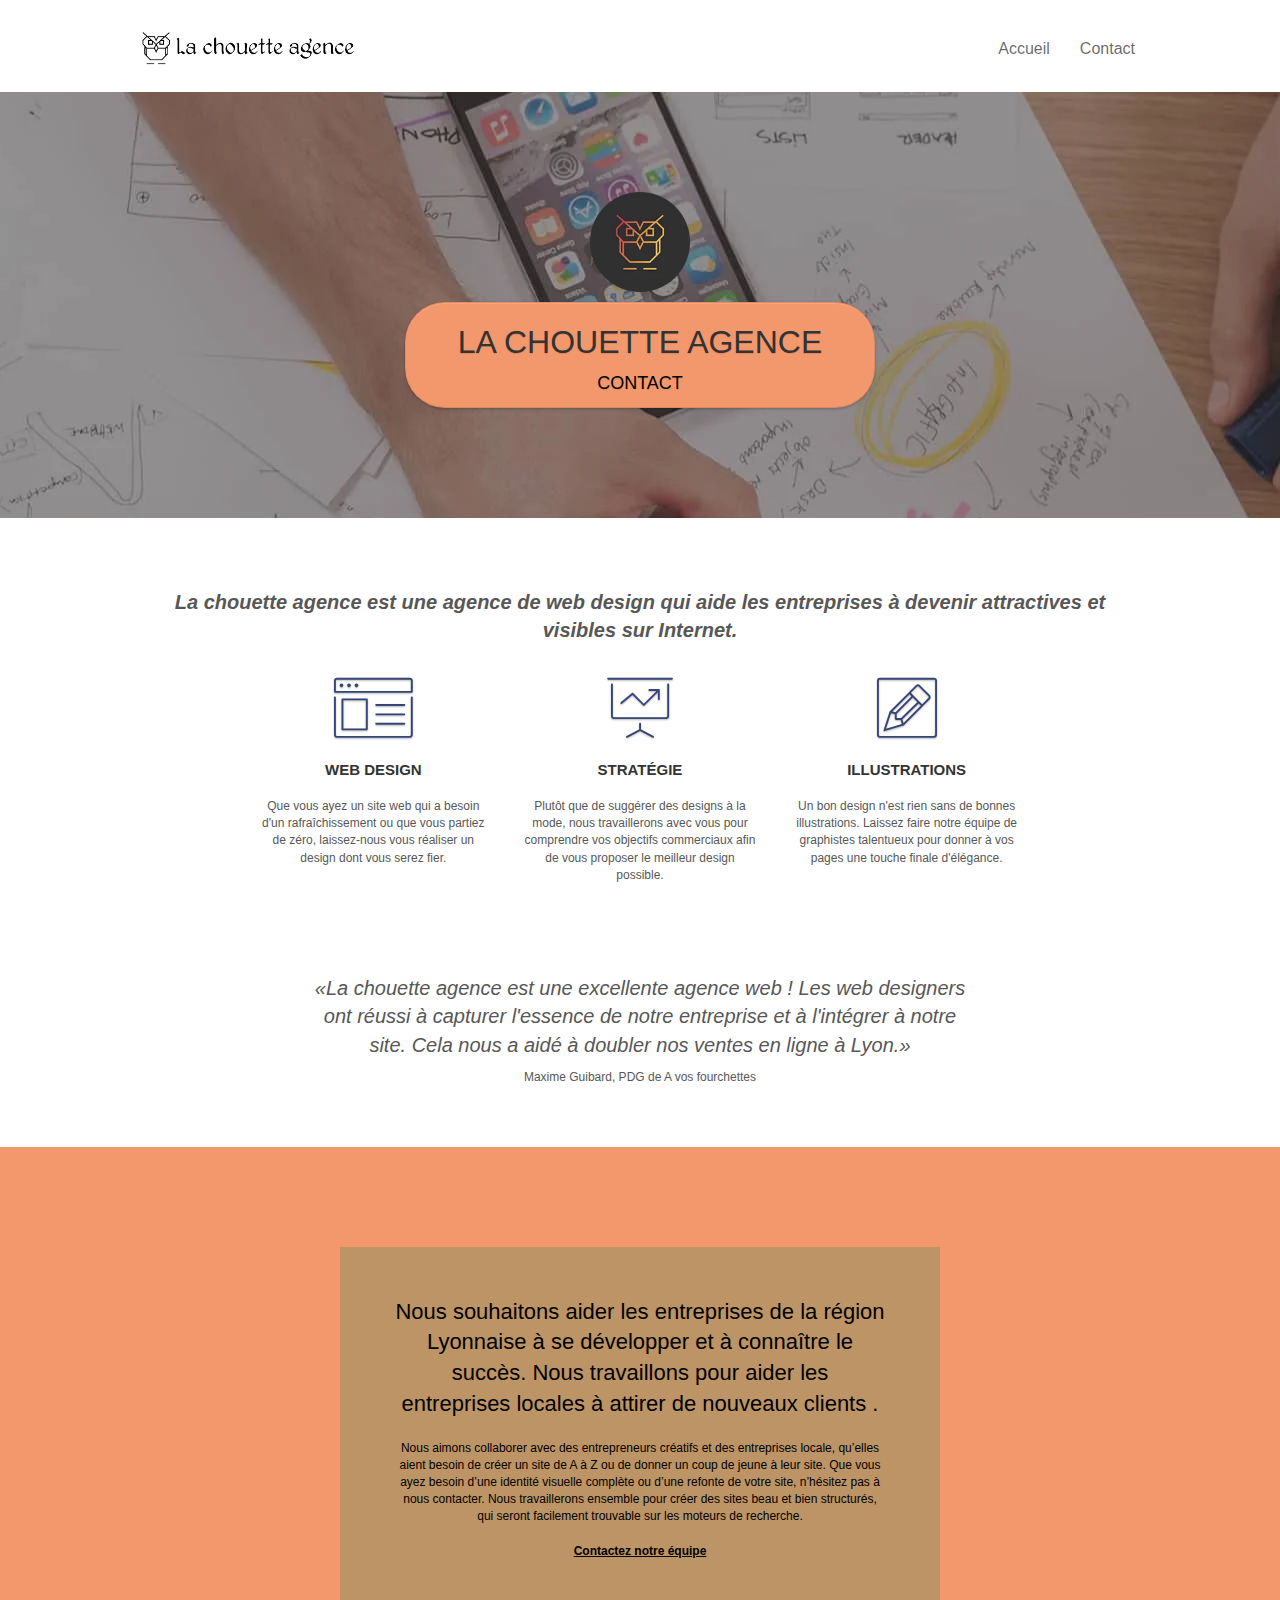
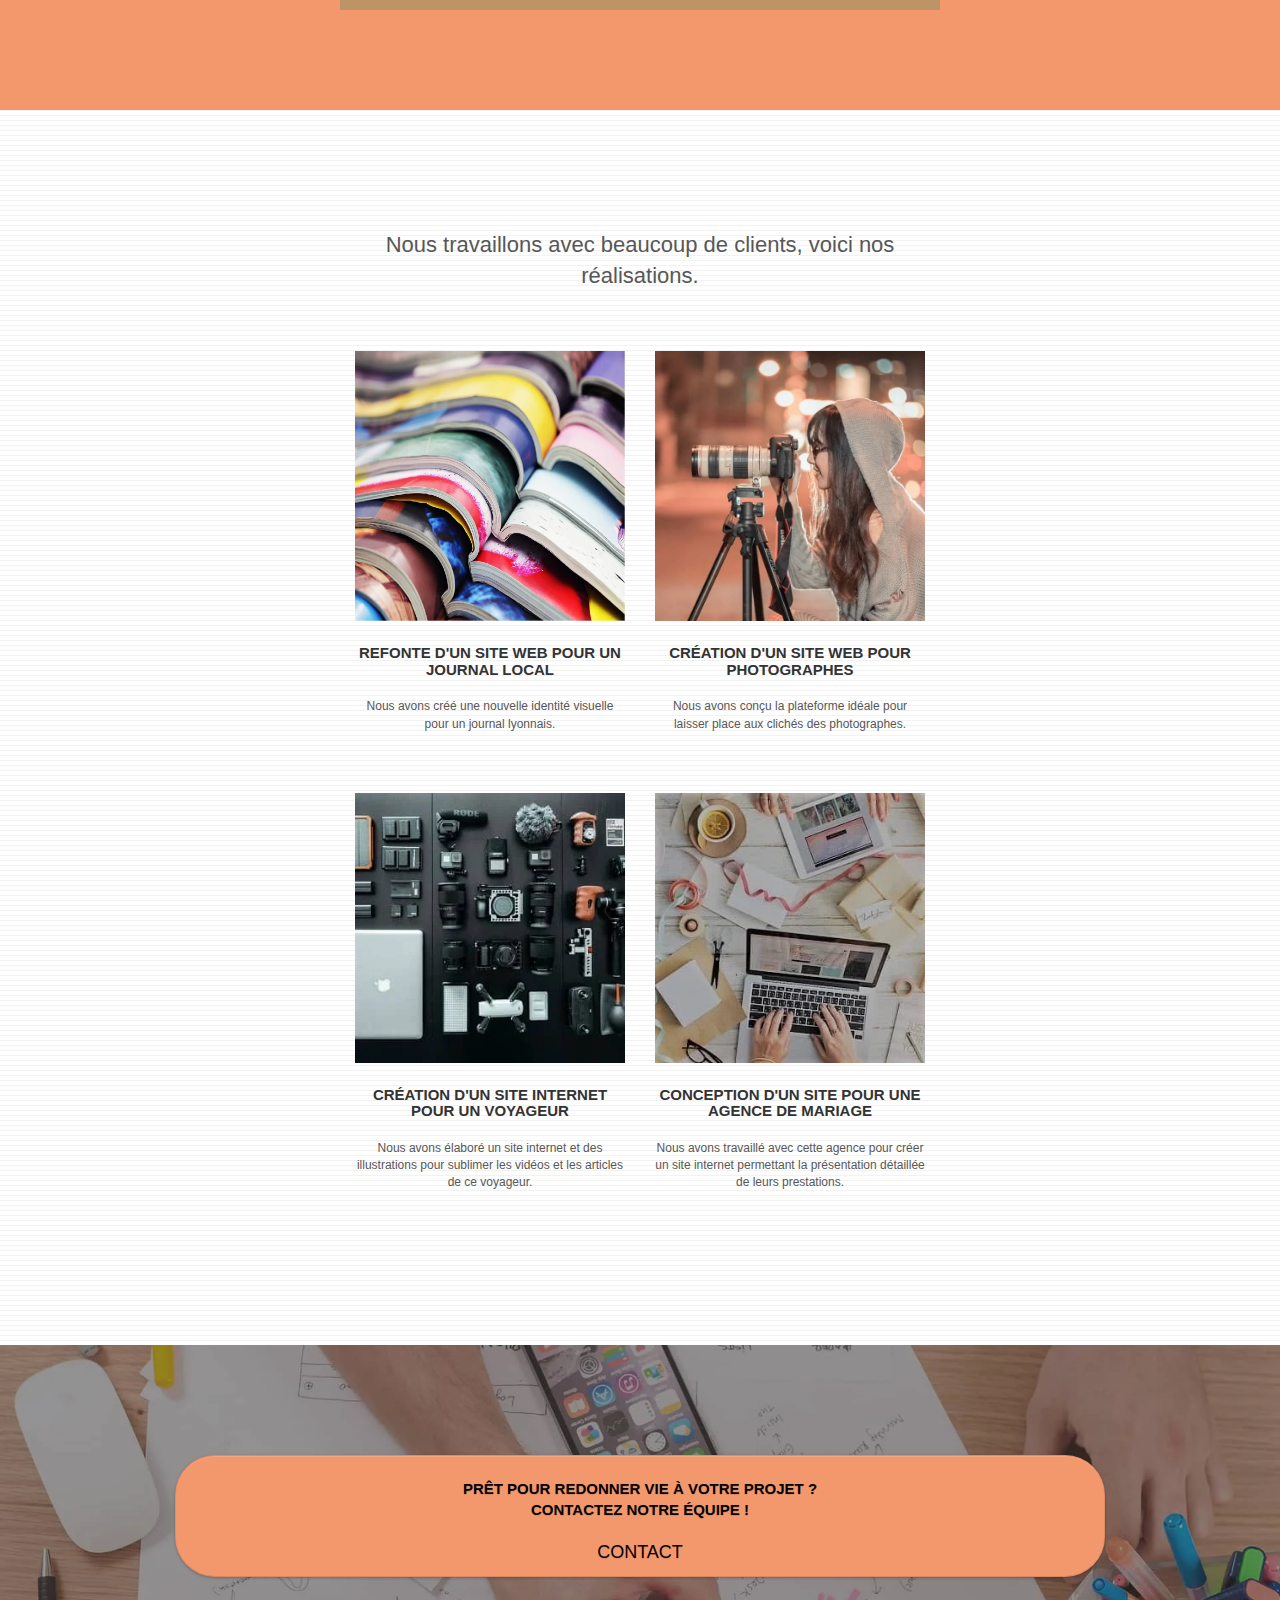
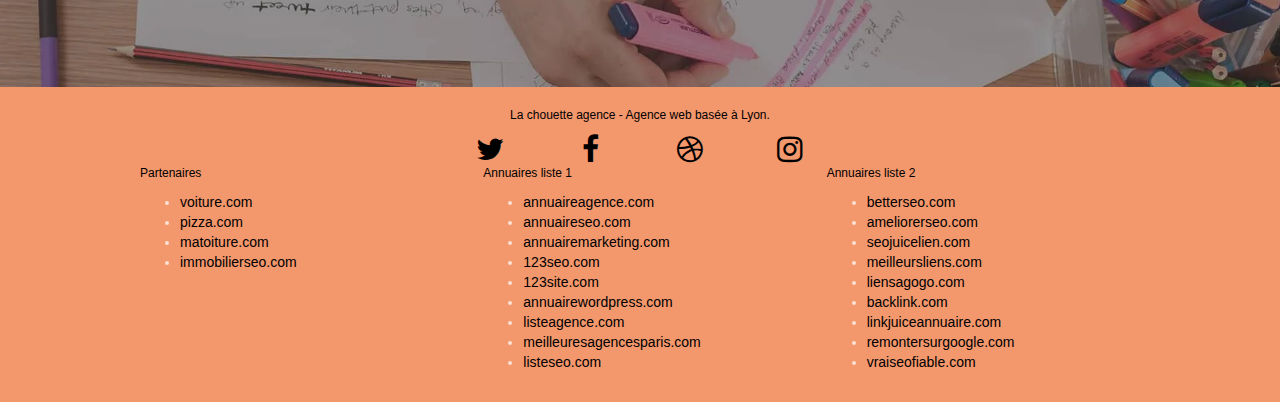
<file: index.html>
<!doctype html>
<html lang="fr">

<head>
	<meta charset="utf-8">
	<meta name="keywords"
		content="agence design paris, agence design, la chouette agence, web design, aide, entreprise, attractivité, visibilité, lyon, illustrations, refonte, création; conception">
		<meta name="description"
		content="La Chouette Agence, entreprise de Web Design basée à Lyon vous accompagne pour vos projets de créations, conception et refonte de site web." />
	<meta name="viewport" content="width=device-width, initial-scale=1.0, viewport-fit=cover">
	<link rel="shortcut icon" type="image/png" href="Images/favicon.webp">
	<meta name="google-site-verification" content="HRRC7LSrMoqssCaoBpdh0RvaPLJ_Cl2FFkD7RFG1JH8" />
	<link rel="stylesheet" type="text/css" href="./css/bootstrap.css">
	<link rel="stylesheet" type="text/css" href="style.css">
	<link rel="stylesheet" type="text/css" href="./css/font-awesome.css">
	<link rel="stylesheet" type="text/css" href="./css/et-line.css">

	<script src="./js/jquery-2.1.0.js"></script>
	<script src="./js/bootstrap.js"></script>
	<script src="./js/blocs.js"></script>
	<script src="./js/jquery.touchSwipe.js" defer></script>
	<script src="./js/gmaps.js"></script>

	<title>La Chouette Agence. Agence de Web design à Lyon.</title>
	<!-- Analytics -->

	<!-- Analytics END -->

</head>

<body>
	<!-- Principal conteneur -->
	<main class="page-container">

		<!-- bloc-0 -->
		<header class="bloc bgc-white l-bloc " id="bloc-0">
			<div class="container bloc-sm">

				<nav class="navbar row">
					<div class="navbar-header">
						<a class="navbar-brand" href="index.html"><img src="Images/la-chouette-agence.webp" alt="logo"
								height="40" /></a>
						<button id="nav-toggle" type="button" class="ui-navbar-toggle navbar-toggle"
							data-toggle="collapse" data-target=".navbar-1">
							<span class="sr-only">Toggle navigation</span><span class="icon-bar"></span><span
								class="icon-bar"></span><span class="icon-bar"></span>
						</button>
					</div>
					<div class="collapse navbar-collapse navbar-1 special-dropdown-nav">
						<ul class="site-navigation nav navbar-nav">
							<li>
								<a href="index.html">Accueil</a>
							</li>
							
							<li>
								<a href="page2.html">Contact</a>
							</li>
						</ul>
					</div>
				</nav>
			</div>
		</header>
		<!-- bloc-0 END -->

		<!-- bloc-1-presentation -->
		<section class="bloc bgc-dark-slate-blue bg-banniere d-bloc bg-t-edge bloc-bg-texture texture-paper b-parallax"
			id="bloc-1-hero">
			<div class="container bloc-lg">
				<div class="row tight-width-whitespace">
					<div class="col-sm-12">
						<img src="Images/logo.webp" class="center-block image-resize-mode" width="100" alt="Logo" />
						<a href="page2.html" class="btn btn-lg btn-clean btn-rd cta-hero btn-atomic-tangerine btn-center sizetxtbtn" id="cta-hero">
								<h1>La chouette agence</h1>
								<p>Contact</p></a>
					</div>
				</div>
			</div>
		</section>
		<!-- bloc-1-presentation END -->

		<!-- bloc-2-services -->
		<section class="bloc bgc-white l-bloc" id="bloc-2-services">
			<div class="container bloc-md">
				<div class="row">
					<div class="col-sm-12 text-center">
						<h2>La chouette agence est une agence de web design qui aide les entreprises à devenir attractives et visibles sur Internet.</h2>
					</div>
				</div>
				<div class="row voffset-lg med-width-whitespace">
					<div class="col-sm-4">
						<div class="text-center">
							<span class="et-icon-browser sm-shadow icon-dark-slate-blue icons icon-lg"></span>
						</div>
						<h3 class="mg-md text-center">
							Web design
						</h3>
						<p class="text-center ">
							Que vous ayez un site web qui a besoin d'un rafraîchissement ou que vous partiez de
							zéro, laissez-nous vous réaliser un design dont vous serez fier.
						</p>
					</div>
					<div class="col-sm-4">
						<div class="text-center">
							<span class="et-icon-presentation sm-shadow icon-dark-slate-blue icons icon-lg"></span>
						</div>
						<h3 class="mg-md text-center">
							Stratégie
						</h3>
						<p class="text-center ">
							Plutôt que de suggérer des designs à la mode, nous travaillerons avec vous pour comprendre
							vos objectifs commerciaux afin de vous proposer le meilleur design possible.<br>
						</p>
					</div>
					<div class="col-sm-4">
						<div class="text-center">
							<span class="et-icon-edit sm-shadow icon-dark-slate-blue icons icon-lg"></span>
						</div>
						<h3 class="mg-md text-center">
							Illustrations
						</h3>
						<p class="text-center ">
							Un bon design n'est rien sans de bonnes illustrations. Laissez faire notre équipe de
							graphistes talentueux pour donner à vos pages une touche finale d'élégance.
						</p>
					</div>
				</div>
				<div class="row voffset-lg voffset">
					<div class="col-xs-12 col-md-8 col-md-offset-2 text-center">
						<p><q>La chouette agence est une excellente agence web ! Les web designers ont réussi à capturer
							l'essence de notre entreprise et à l'intégrer à notre site. Cela nous a aidé à doubler nos
							ventes en ligne à Lyon.</q></p>
						<p>Maxime Guibard, PDG de A vos fourchettes</p>

					</div>
				</div>
			</div>
		</section>
		<!-- bloc-2-services END -->

		<!-- bloc-3-what-i-do -->
		<section
			class="bloc tc-white bgc-atomic-tangerine bg-presentation d-bloc bloc-bg-texture texture-paper b-parallax"
			id="bloc-3-what-i-do">
			<div class="container bloc-lg">
				<div class="row tight-width-whitespace black-background">
					<div class="col-sm-12">
						<h2 class="mg-md text-center tc-black">
							Nous souhaitons aider les entreprises de la région Lyonnaise à se développer et à connaître
							le succès. Nous travaillons pour aider les entreprises locales à attirer de nouveaux clients
							.<br>
						</h2>
						<p class="text-center black">
							Nous aimons collaborer avec des entrepreneurs créatifs et des entreprises locale, qu’elles
							aient besoin de créer un site de A à Z ou de donner un coup de jeune à leur site. Que vous
							ayez besoin d’une identité visuelle complète ou d’une refonte de votre site, n’hésitez pas à
							nous contacter. Nous travaillerons ensemble pour créer des sites beau et bien structurés,
							qui seront facilement trouvable sur les moteurs de recherche. <br><br><a
								class="ltc-black bold-link" href="page2.html">Contactez notre équipe</a><br>
						</p>
					</div>
				</div>
			</div>
		</section>
		<!-- bloc-3-what-i-do END -->

		<!-- bloc-4-portfolio -->
		<section class="bloc bgc-white bg-lines-h2-bg bg-repeat l-bloc" id="bloc-4-portfolio">
			<div class="container bloc-lg">
				<div class="row">
					<div class="col-sm-12 text-center">
						<h2>Nous travaillons avec beaucoup de clients, voici nos réalisations.</h2>
					</div>
				</div>
				<div class="row tight-width-whitespace portfolio-row">
					<div class="col-sm-6">
						<a href="#" data-lightbox="Images/refonte_site_journal.webp" data-gallery-id="gallery-1"
							data-caption="Refonte d'un site web pour un journal local" data-frame="snapshot-lb">
							<img src="Images/refonte_site_journal.webp" alt="refonte d'un site web pour un journal local"
								class="img-responsive portfolio-thumb" /></a>
						<h3 class="mg-md text-center">
							Refonte d'un site web pour un journal local
						</h3>
						<p class="text-center">
							Nous avons créé une nouvelle identité visuelle pour un journal lyonnais.
						</p>
					</div>
					<div class="col-sm-6">
						<a href="#" data-lightbox="Images/creation_site_photographes.webp" data-gallery-id="gallery-1"
							data-caption="Création d'un site web pour photographes" data-frame="snapshot-lb">
							<img
								src="Images/creation_site_photographes.webp" class="img-responsive portfolio-thumb"
								alt="Création d'un site web pour photographes" /></a>
						<h3 class="mg-md text-center">
							Création d'un site web pour photographes
						</h3>
						<p class="text-center">
							Nous avons conçu la plateforme idéale pour laisser place aux clichés des photographes.
						</p>
					</div>
				</div>
				<div class="row tight-width-whitespace portfolio-row">
					<div class="col-sm-6">
						<a href="#" data-lightbox="Images/creation_site_voyageur.webp" data-gallery-id="gallery-1"
							data-caption="Création d'un site internet pour un voyageur" data-frame="snapshot-lb"><img
								src="Images/creation_site_voyageur.webp" width="570" height="570" class="img-responsive portfolio-thumb"
								alt="Création d'un site web pour voyageur" /></a>
						<h3 class="mg-md text-center">
							Création d'un site internet pour un voyageur
						</h3>
						<p class="text-center">
							Nous avons élaboré un site internet et des illustrations pour sublimer les vidéos et les
							articles de ce voyageur.
						</p>
					</div>
					<div class="col-sm-6">
						<a href="#" data-lightbox="Images/conception_site_agence_mariage.webp" data-gallery-id="gallery-1"
							data-caption="Conception d'un site pour une agence de mariage" data-frame="snapshot-lb"><img
								src="Images/conception_site_agence_mariage.webp" width="570" height="570" class="img-responsive portfolio-thumb"
								alt="Création d'un site web pour agence de mariage" /></a>
						<h3 class="mg-md text-center">
							Conception d'un site pour une agence de mariage
						</h3>
						<p class="text-center">
							Nous avons travaillé avec cette agence pour créer un site internet permettant la
							présentation détaillée de leurs prestations.
						</p>
					</div>
				</div>
			</div>
		</section>
		<!-- bloc-4-portfolio END -->

		<!-- bloc-5-cta -->
		<section class="bloc bgc-dark-slate-blue bg-banniere d-bloc bloc-bg-texture " id="bloc-5-cta">
			<div class="container bloc-lg">
				<div class="row">
							<a href="page2.html" class="btn btn-lg btn-clean btn-rd cta-hero btn-atomic-tangerine btn-center" id="cta-heros">
								<h2 class="mg-md text-center tc-white">
									Prêt pour redonner vie à votre projet ?<br>Contactez notre équipe !
								</h2>
								<p>Contact</p></a>
					</div>
				</div>
		</section>
		<!-- bloc-5-cta END -->

		<!-- Footer - bloc-8 -->
		<footer class="bloc bgc-atomic-tangerine d-bloc" id="bloc-8">
			<div class="container bloc-sm">
				<div class="row">
					<div class="col-sm-12">
						<p class="text-center">
							La chouette agence - Agence web basée à Lyon.<br>
						</p>
						<div class="row row-no-gutters social">
							<div class="col-sm-3">
								<div class="text-center">
									<a aria-label="Notre Twitter" class="social" href="https://twitter.com/agencechouette?lang=fr"><span class="fa fa-twitter icon-md"></span></a>
								</div>
							</div>
							<div class="col-sm-3">
								<div class="text-center">
									<a aria-label="Notre Facebook" class="social" href="https://www.facebook.com/"><span class="fa fa-facebook icon-md"></span></a>
								</div>
							</div>
							<div class="col-sm-3">
								<div class="text-center">
									<a aria-label="Notre Dribble" class="social" href="https://dribbble.com/"><span class="fa fa-dribbble icon-md"></span></a>
								</div>
							</div>
							<div class="col-sm-3">
								<div class="text-center">
									<a aria-label="Notre Instagram" class="social" href="https://www.instagram.com/?hl=fr"><span
											class="fa fa-instagram icon-md"></span></a>
								</div>
							</div>
						</div>
						<div class="row">
							<div class="col-sm-4">
								<p>Partenaires</p>
								<ul>
									<li><a href="voiture.com">voiture.com</a></li>
									<li><a href="pizza.com">pizza.com</a></li>
									<li><a href="matoiture.com">matoiture.com</a></li>
									<li><a href="immobilierseo.com">immobilierseo.com</a></li>
								</ul>
							</div>
							<div class="col-sm-4">
								<p>Annuaires liste 1</p>
								<ul>
									<li><a href="annuaireagence.com">annuaireagence.com</a></li>
									<li><a href="annuaireseo.com">annuaireseo.com</a></li>
									<li><a href="annuairemarketing.com">annuairemarketing.com</a></li>
									<li><a href="123seoture.com">123seo.com</a></li>
									<li><a href="123site.com">123site.com</a></li>
									<li><a href="annuairewordpress.com">annuairewordpress.com</a></li>
									<li><a href="listeagence.com">listeagence.com</a></li>
									<li><a href="meilleuresagencesparis.com">meilleuresagencesparis.com</a></li>
									<li><a href="listeseo.com">listeseo.com</a></li>
								</ul>
							</div>
							<div class="col-sm-4">
								<p>Annuaires liste 2</p>
								<ul>
									<li><a href="betterseo.com">betterseo.com</a></li>
									<li><a href="ameliorerseo.com">ameliorerseo.com</a></li>
									<li><a href="seojuicelien.com">seojuicelien.com</a></li>
									<li><a href="meilleursliens.com">meilleursliens.com</a></li>
									<li><a href="liensagogo.com">liensagogo.com</a></li>
									<li><a href="backlink.com">backlink.com</a></li>
									<li><a href="linkjuiceannuaire.com">linkjuiceannuaire.com</a></li>
									<li><a href="remontersurgoogle.com">remontersurgoogle.com</a></li>
									<li><a href="vraiseofiable.com">vraiseofiable.com</a></li>
								</ul>
							</div>
						</div>
					</div>
				</div>
			</div>
		</footer>
		<!-- Footer - bloc-8 END -->

	</main>
	<!-- Principal conteneur END -->


</body>

</html>
</file>
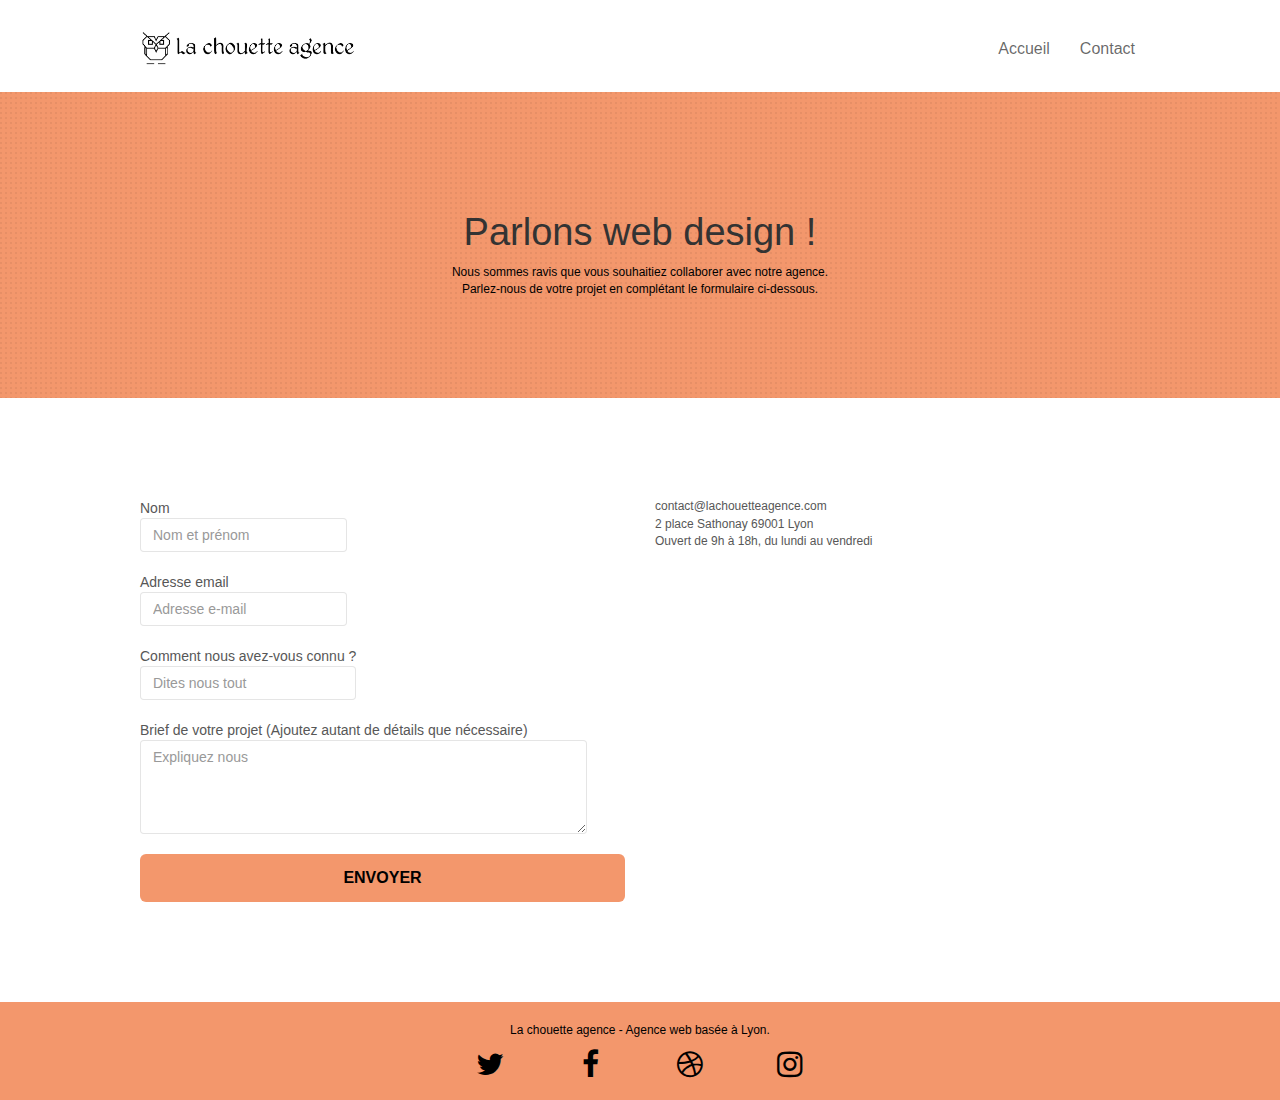
<file: page2.html>
<!doctype html>
<html lang="fr">

<head>
	<meta charset="utf-8">
	<meta name="keywords"
		content="agence design paris, agence design, la chouette agence, web design, aide, entreprise, attractivité, visibilité, lyon, illustrations, refonte, création, conception">
	<meta name="description"
		content="La Chouette Agence, entreprise de Web Design basée à Lyon. Contactez nous pour vos projets de créations, conception et refonte de sites web." />
	<meta name="viewport" content="width=device-width, initial-scale=1.0, viewport-fit=cover">
	<link rel="shortcut icon" type="image/png"
		href="Images/favicon.webp">
	<meta name="google-site-verification" content="HRRC7LSrMoqssCaoBpdh0RvaPLJ_Cl2FFkD7RFG1JH8" />
	<link rel="stylesheet" type="text/css" href="./css/bootstrap.css">
	<link rel="stylesheet" type="text/css" href="style.css">
	<link rel="stylesheet" type="text/css" href="./css/font-awesome.css">
	<link rel="stylesheet" type="text/css" href="./css/et-line.css">

	<script src="./js/jquery-2.1.0.js"></script>
	<script src="./js/bootstrap.js"></script>
	<script src="./js/blocs.js"></script>
	<script src="./js/jquery.touchSwipe.js" defer></script>
	<script src="./js/gmaps.js"></script>

	<title>La Chouette Agence. Nous contacter.</title>



	<!-- Analytics -->

	<!-- Analytics END -->

</head>

<body>
	<!-- Principal conteneur -->
	<main class="page-container">

		<!-- bloc-0 -->
		<header class="bloc bgc-white l-bloc " id="bloc-0">
			<div class="container bloc-sm">

				<nav class="navbar row">
					<div class="navbar-header">
						<a class="navbar-brand" href="index.html"><img src="Images/la-chouette-agence.webp" alt="logo"
								height="40" /></a>
						<button id="nav-toggle" type="button" class="ui-navbar-toggle navbar-toggle"
							data-toggle="collapse" data-target=".navbar-1">
							<span class="sr-only">Toggle navigation</span><span class="icon-bar"></span><span
								class="icon-bar"></span><span class="icon-bar"></span>
						</button>
					</div>
					<div class="collapse navbar-collapse navbar-1 special-dropdown-nav">
						<ul class="site-navigation nav navbar-nav">
							<li>
								<a href="index.html">Accueil</a>
							</li>

							<li>
								<a href="page2.html">Contact</a>
							</li>
						</ul>
					</div>
				</nav>
			</div>
		</header>
		<!-- bloc-0 END -->

		<!-- bloc-6 -->
		<section class="bloc bg-dots-bg bg-repeat bgc-atomic-tangerine d-bloc bloc-bg-texture texture-paper"
			id="bloc-6">
			<div class="container bloc-lg">
				<div class="row">
					<div class="col-sm-12">
						<h1 class="text-center hero-bloc-text tc-white">
							Parlons web design !
						</h1>
						<p class="text-center mg-lg tc-white tight-width-whitespace">
							Nous sommes ravis que vous souhaitiez collaborer avec notre agence.<br>
							Parlez-nous de votre projet en complétant le formulaire ci-dessous.
						</p>
					</div>
				</div>
			</div>
		</section>
		<!-- bloc-6 END -->

		<!-- bloc-7 -->
		<div class="bloc bgc-white l-bloc" id="bloc-7">
			<div class="container bloc-lg">
				<div class="row">
					<div class="col-sm-6">
						<form id="form_1" novalidate>
							<div class="form-group">
								<label>
									Nom

									<input type="text" id="name" placeholder="Nom et prénom" class="form-control" required="" />
								</label>
							</div>
							<div class="form-group">
								<label>
									Adresse email

									<input placeholder="Adresse e-mail" id="email" class="form-control" type="email" required />
								</label>
							</div>
							<div class="form-group">
								<label>
									Comment nous avez-vous connu ?

									<input placeholder="Dites nous tout" class="form-control" type="text" required id="input_504" />
								</label>
							</div>
							<div class="form-group">
								<label>
									Brief de votre projet (Ajoutez autant de détails que nécessaire)<br>
									<textarea placeholder="Expliquez nous" id="message" class="form-control" rows="4" cols="50" required></textarea>
								</label>
							</div>
							<button class="btn-contact bloc-button btn btn-lg btn-block cta-hero btn-atomic-tangerine" id="cta-hero"
								type="submit">
								Envoyer
							</button>
						</form>
					</div>
					<div class="col-sm-6">
						<p>
							contact@lachouetteagence.com<br>2 place Sathonay 69001 Lyon<br>Ouvert de 9h à 18h, du lundi
							au vendredi<br>
						</p>
					</div>
				</div>
			</div>
		</div>
		<!-- bloc-7 END -->

		<!-- ScrollToTop Button -->
		<a class="bloc-button btn btn-d scrollToTop" onclick="scrollToTarget('1')"><span
				class="fa fa-chevron-up"></span></a>
		<!-- ScrollToTop Button END-->


		<!-- Footer - bloc-8 -->
		<footer class="bloc bgc-atomic-tangerine d-bloc" id="bloc-8">
			<div class="container bloc-sm">
				<div class="row">
					<div class="col-sm-12">
						<p class="text-center">
							La chouette agence - Agence web basée à Lyon.<br>
						</p>
						<div class="row row-no-gutters social">
							<div class="col-sm-3">
								<div class="text-center">
									<a aria-label="Notre Twitter" class="social" href="index.html"><span class="fa fa-twitter icon-md"></span></a>
								</div>
							</div>
							<div class="col-sm-3">
								<div class="text-center">
									<a aria-label="Notre Facebook" class="social" href="index.html"><span class="fa fa-facebook icon-md"></span></a>
								</div>
							</div>
							<div class="col-sm-3">
								<div class="text-center">
									<a aria-label="Notre Dribbble" class="social" href="index.html"><span class="fa fa-dribbble icon-md"></span></a>
								</div>
							</div>
							<div class="col-sm-3">
								<div class="text-center">
									<a aria-label="Notre Instagram" class="social" href="index.html"><span
											class="fa fa-instagram icon-md"></span></a>
								</div>
							</div>
						</div>
					</div>
				</div>
			</div>
		</footer>
		<!-- Footer - bloc-8 END -->

	</main>
	<!-- Principal conteneur END -->


</body>

</html>
</file>
<file: style.css>
body {
	margin: 0;
	padding: 0;
	background: #fff;
	overflow-x: hidden;
	-webkit-font-smoothing: antialiased;
	-moz-osx-font-smoothing: grayscale;
}

a,
button {
	transition: all 0.3s ease-in-out;
	outline: none !important;
}

a:hover {
	text-decoration: none;
	cursor: pointer;
}

#page-loading-blocs-notifaction {
	position: fixed;
	top: 0;
	bottom: 0;
	width: 100%;
	z-index: 100000;
	background: #ffffff url("img/pageload-spinner.gif") no-repeat center center;
}

.bloc {
	width: 100%;
	clear: both;
	background: 50% 50% no-repeat;
	padding: 0 50px;
	-webkit-background-size: cover;
	-moz-background-size: cover;
	-o-background-size: cover;
	background-size: cover;
	position: relative;
}

.bloc .container {
	padding-left: 0;
	padding-right: 0;
}

.bloc-lg {
	padding: 100px 50px;
}

.bloc-md {
	padding: 50px;
}

.bloc-sm {
	padding: 20px 50px;
}

.bg-center,
.bg-l-edge,
.bg-r-edge,
.bg-t-edge,
.bg-b-edge,
.bg-tl-edge,
.bg-bl-edge,
.bg-tr-edge,
.bg-br-edge,
.bg-repeat {
	-webkit-background-size: auto !important;
	-moz-background-size: auto !important;
	-o-background-size: auto !important;
	background-size: auto !important;
}

.bg-repeat {
	background: repeat;
}

.bg-t-edge {
	background: top no-repeat;
}

.bloc-bg-texture::before {
	background-size: 2px 2px;
	position: absolute;
	top: 0;
	bottom: 0;
	left: 0;
	right: 0;
}

.texture-paper::before {
	background: url("Images/texture-paper.webp");
	background-size: 280px 280px;
}

.b-parallax {
	background-attachment: fixed;
}

.d-bloc {
	color: rgba(255, 255, 255, 0.7);
}

.d-bloc button:hover {
	color: rgba(255, 255, 255, 0.9);
}

.d-bloc .icon-round,
.d-bloc .icon-square,
.d-bloc .icon-rounded,
.d-bloc .icon-semi-rounded-a,
.d-bloc .icon-semi-rounded-b {
	border-color: rgba(255, 255, 255, 0.9);
}

.d-bloc .divider-h span {
	border-color: rgba(255, 255, 255, 0.2);
}

.d-bloc .a-btn,
.d-bloc .navbar a,
.d-bloc .navbar-brand,
.d-bloc a .icon-sm,
.d-bloc a .icon-md,
.d-bloc a .icon-lg,
.d-bloc a .icon-xl,
.d-bloc h1 a,
.d-bloc h2 a,
.d-bloc h3 a,
.d-bloc h4 a,
.d-bloc h5 a,
.d-bloc h6 a,
.d-bloc p a {
	color: black;
}

.d-bloc .a-btn:hover,
.d-bloc .navbar a:hover,
.d-bloc .navbar-brand:hover,
.d-bloc a:hover .icon-sm,
.d-bloc a:hover .icon-md,
.d-bloc a:hover .icon-lg,
.d-bloc a:hover .icon-xl,
.d-bloc h1 a:hover,
.d-bloc h2 a:hover,
.d-bloc h3 a:hover,
.d-bloc h4 a:hover,
.d-bloc h5 a:hover,
.d-bloc h6 a:hover,
.d-bloc p a:hover {
	color: rgba(255, 255, 255, 1);
}

.d-bloc .navbar-toggle .icon-bar {
	background: rgba(255, 255, 255, 1);
}

.d-bloc .btn-wire,
.d-bloc .btn-wire:hover {
	color: rgba(255, 255, 255, 1);
	border-color: rgba(255, 255, 255, 1);
}

.d-bloc .panel {
	color: rgba(0, 0, 0, 0.5);
}

.d-bloc .panel button:hover {
	color: rgba(0, 0, 0, 0.7);
}

.d-bloc .panel icon {
	border-color: rgba(0, 0, 0, 0.7);
}

.d-bloc .panel .divider-h span {
	border-color: rgba(0, 0, 0, 0.1);
}

.d-bloc .panel .a-btn {
	color: rgba(0, 0, 0, 0.6);
}

.d-bloc .panel .a-btn:hover {
	color: rgba(0, 0, 0, 1);
}

.d-bloc .panel .btn-wire,
.d-bloc .panel .btn-wire:hover {
	color: rgba(0, 0, 0, 0.7);
	border-color: rgba(0, 0, 0, 0.3);
}

.d-bloc .panel,
.l-bloc {
	color: rgba(0, 0, 0, 0.5);
}

.d-bloc .panel button:hover,
.l-bloc button:hover {
	color: rgba(0, 0, 0, 0.7);
}

.l-bloc .icon-round,
.l-bloc .icon-square,
.l-bloc .icon-rounded,
.l-bloc .icon-semi-rounded-a,
.l-bloc .icon-semi-rounded-b {
	border-color: rgba(0, 0, 0, 0.7);
}

.d-bloc .panel .divider-h span,
.l-bloc .divider-h span {
	border-color: rgba(0, 0, 0, 0.1);
}

.d-bloc .panel .a-btn,
.l-bloc .a-btn,
.l-bloc .navbar a,
.l-bloc .navbar-brand,
.l-bloc a .icon-sm,
.l-bloc a .icon-md,
.l-bloc a .icon-lg,
.l-bloc a .icon-xl,
.l-bloc h1 a,
.l-bloc h2 a,
.l-bloc h3 a,
.l-bloc h4 a,
.l-bloc h5 a,
.l-bloc h6 a,
.l-bloc p a {
	color: rgba(0, 0, 0, 0.6);
}

.d-bloc .panel .a-btn:hover,
.l-bloc .a-btn:hover,
.l-bloc .navbar a:hover,
.l-bloc .navbar-brand:hover,
.l-bloc a:hover .icon-sm,
.l-bloc a:hover .icon-md,
.l-bloc a:hover .icon-lg,
.l-bloc a:hover .icon-xl,
.l-bloc h1 a:hover,
.l-bloc h2 a:hover,
.l-bloc h3 a:hover,
.l-bloc h4 a:hover,
.l-bloc h5 a:hover,
.l-bloc h6 a:hover,
.l-bloc p a:hover {
	color: rgba(0, 0, 0, 1);
}

.l-bloc .navbar-toggle .icon-bar {
	color: rgba(0, 0, 0, 0.6);
}

.d-bloc .panel .btn-wire,
.d-bloc .panel .btn-wire:hover,
.l-bloc .btn-wire,
.l-bloc .btn-wire:hover {
	color: rgba(0, 0, 0, 0.7);
	border-color: rgba(0, 0, 0, 0.3);
}

.voffset {
	margin-top: 30px;
}

.voffset-lg {
	margin-top: 80px;
}

.row-no-gutters {
	margin-right: 0;
	margin-left: 0;
}

.row.row-no-gutters > [class^="col-"],
.row.row-no-gutters > [class*=" col-"] {
	padding-right: 0;
	padding-left: 0;
}

.btn-center {
	display: flex;
	flex-direction: column;
	justify-content: center;
}

#cta-hero h1 {
	margin: 10px 0;
	font-size: 10px;
}

#cta-hero p {
	color: black;
	font-size: 18px;
	margin: 0;
}

#cta-hero {
	color: black;
}

#cta-heros h1 {
	margin: 10px 0;
	font-size: 10px;
}

#cta-heros p {
	color: black;
	font-size: 18px;
	margin: 0;
}

#bloc-1-hero h1 {
	font-size: 32px;
}

#bloc-2-services h1 {
	font-size: 20px;
	margin-left: 20%;
	margin-right: 20%;
}

#bloc-2-services h2 {
	font-size: 20px;
	font-weight: bold;
	font-style: italic;
}

#bloc-4-portfolio h2 {
	font-size: 22px;
	text-align: center;
	margin-left: 20%;
	margin-right: 20%;
}

#bloc-5-cta {
	z-index: 10;
}

#bloc-5-cta h2 {
	color: black;
	font-size: 15px;
	font-weight: 700;
}

#bloc-6 p {
	font-size: 12px;
}

q {
	font-size: 20px;
	font-weight: 500;
	font-style: italic;
}

.col-sm-12 p {
	color: black;
}

.col-sm-4 a {
	color: black;
}

.img {
	max-width: 100%;
	height: auto;
}

.navbar {
	margin-bottom: 0;
	z-index: 1;
}

.navbar-brand {
	height: auto;
	padding: 3px 15px;
	font-size: 25px;
	font-weight: normal;
	font-weight: 600;
	line-height: 44px;
}

.navbar-brand img {
	max-height: 200px;
	margin: 0 5px 0 0;
	display: inline;
}

.navbar-brand img[src$="svg"] {
	min-width: 100px;
}

.nav-center .navbar-brand img {
	margin: 0;
}

.navbar .nav {
	padding-top: 2px;
	margin-right: -16px;
	float: right;
	z-index: 1;
}

.nav > li {
	float: left;
	margin-top: 4px;
	font-size: 16px;
}

.navbar-nav .open .dropdown-menu > li > a {
	text-align: inherit;
}

.nav > li a:hover,
.nav > li a:focus {
	background: transparent;
}

.navbar-toggle {
	margin: 10px 10px 0 0;
	border: 0px;
}

.navbar-toggle:hover {
	background: transparent !important;
}

.navbar-toggle .icon-bar {
	background-color: rgba(0, 0, 0, 0.5);
	width: 26px;
}

.nav-invert .navbar .nav {
	float: left;
}

.nav-invert .navbar-header,
.nav-invert .navbar-brand {
	float: right;
	position: relative;
	z-index: 2;
}

@media (min-width: 768px) {
	.site-navigation {
		position: absolute;
		top: 50%;
		right: 20px;
		transform: translate(0, -50%);
		-webkit-transform: translateY(-50%);
	}
	.nav > li .dropdown-menu a,
	.nav > li .dropdown-menu a:hover {
		color: #484848;
	}
	.nav-invert .site-navigation {
		left: 0;
		right: 0;
	}
	.nav-center {
		text-align: center;
	}
	.nav-center .navbar-header {
		width: 100%;
	}
	.nav-center .navbar-header,
	.nav-center .navbar-brand,
	.nav-center .nav > li {
		float: none;
		display: inline-block;
	}
	.nav-center .site-navigation {
		position: relative;
		width: 100%;
		right: 0;
		margin-right: 0px;
		margin-top: 20px;
	}
	.nav-center.mini-nav .navbar-toggle {
		float: none;
		margin: 10px auto 0;
	}
}

.nav > li > .dropdown a {
	background: none !important;
	display: block;
	padding: 14px 15px;
}

nav .caret {
	margin: 0 5px;
}

.dropdown-menu .dropdown-menu {
	top: -8px;
	left: 100%;
}

.dropdown-menu .dropmenu-flow-right {
	top: 100%;
	left: 0;
	margin-left: -1px;
	border-top-left-radius: 0;
	border-top-right-radius: 0;
}

.dropdown-menu .dropdown span {
	border: 4px solid black;
	border-top-color: transparent;
	border-right-color: transparent;
	border-bottom-color: transparent;
	margin: 6px -5px 0 0 !important;
	float: right;
}

.mg-md {
	margin-top: 10px;
	margin-bottom: 20px;
}

.mg-lg {
	margin-top: 10px;
	margin-bottom: 40px;
}

.btn {
	margin: 0 5px 5px 0;
}

.btn.pull-right {
	margin: 0 0 5px 5px;
}

.btn-d,
.btn-d:hover,
.btn-d:focus {
	color: #fff;
	background: rgba(0, 0, 0, 0.3);
}

button {
	outline: none !important;
}

.btn-rd {
	border-radius: 40px;
}

.btn-clean {
	border: 1px solid rgba(0, 0, 0, 0.08);
	border-bottom-color: rgba(0, 0, 0, 0.1);
	text-shadow: 0 1px 0 rgba(0, 0, 1, 0.1);
	box-shadow: 0 1px 3px rgba(0, 0, 1, 0.25),
		inset 0 1px 0 0 rgba(255, 255, 255, 0.15);
}

.icon-md {
	font-size: 30px !important;
}

.icon-lg {
	font-size: 60px !important;
}

.sm-shadow {
	text-shadow: 0 1px 2px rgba(0, 0, 0, 0.3);
}

.panel-sq,
.panel-sq .panel-heading,
.panel-sq .panel-footer {
	border-radius: 0;
}

.panel-rd {
	border-radius: 30px;
}

.panel-rd .panel-heading {
	border-radius: 29px 29px 0 0;
}

.panel-rd .panel-footer {
	border-radius: 0 0 29px 29px;
}

.form-control {
	border-color: rgba(0, 0, 0, 0.1);
	box-shadow: none;
}

.scrollToTop {
	width: 40px;
	height: 40px;
	position: fixed;
	bottom: 20px;
	right: 20px;
	opacity: 0;
	z-index: 500;
	transition: all 0.3s ease-in-out;
}

.scrollToTop span {
	margin-top: 6px;
}

.showScrollTop {
	font-size: 14px;
	opacity: 1;
}

a[data-lightbox] {
	position: relative;
	display: block;
	text-align: center;
}

a[data-lightbox]:hover::before {
	content: "+";
	font-family: "HelveticaNeue-Light", "Helvetica Neue Light", "Helvetica Neue",
		Helvetica, Arial;
	font-size: 32px;
	width: 50px;
	height: 50px;
	margin-left: -25px;
	border-radius: 50%;
	background: rgba(0, 0, 0, 0.6);
	color: #fff;
	font-weight: 100;
	z-index: 1;
	position: absolute;
	top: 50%;
	transform: translateY(-50%);
	-webkit-transform: translateY(-50%);
}

a[data-lightbox]:hover img {
	opacity: 0.6;
	-webkit-animation-fill-mode: none;
	animation-fill-mode: none;
}

#lightbox-modal {
	display: flex;
	align-items: center;
}

#lightbox-modal .modal-dialog {
	width: 90%;
	max-width: 900px;
	margin: 0 auto 0;
}

#lightbox-modal .modal-dialog img {
	max-height: 90vh;
	margin: 0 auto;
}

.lightbox-caption {
	padding: 20px;
	color: #fff;
	background: rgba(0, 0, 0, 0.5);
	position: absolute;
	left: 15px;
	right: 15px;
	bottom: 5px;
}

.close-lightbox {
	color: #fff;
	font-size: 30px;
	position: absolute;
	top: 20px;
	right: 20px;
	z-index: 20;
	background: rgba(0, 0, 0, 0.5);
	border: none;
	line-height: 30px;
	padding: 0 9px 5px;
	opacity: 0.3;
}

.close-lightbox:hover,
.next-lightbox:hover,
.prev-lightbox:hover {
	opacity: 1;
	color: #fff;
}

.next-lightbox,
.prev-lightbox {
	font-size: 20px;
	color: rgba(255, 255, 255, 0.9);
	background: rgba(0, 0, 0, 0.5);
	transition: all 0.2s ease-in-out;
	position: absolute;
	top: 45%;
	z-index: 1;
	opacity: 0.4;
}

.next-lightbox {
	padding: 6px 8px 1px 13px;
	right: 25px;
}

.prev-lightbox {
	padding: 6px 13px 1px 10px;
	left: 25px;
}

.snapshot-lb .modal-body {
	padding-bottom: 45px;
}

.snapshot-lb .lightbox-caption {
	padding: 0;
	color: rgba(0, 0, 0, 0.5);
	background: none;
}

h1,
h2,
h3,
h4,
h5,
h6,
p,
label,
.btn,
a {
	font-family: "helvetica";
	font-weight: 400;
	color: #575757;
}

.container {
	max-width: 1000px;
}

.hero-bloc-text {
	font-size: 38px;
}

.hero-bloc-text-sub {
	font-size: 36px;
}

.statement-bloc-text {
	line-height: 26px;
	font-style: italic;
	font-size: 20px;
	text-align: center;
	font-weight: lighter;
	max-width: 520px;
	margin: auto auto auto auto;
}

p {
	font-size: 12px;
}

.tight-width-whitespace {
	max-width: 600px;
	margin: auto auto auto auto;
}

.h1 {
	font-size: 20px;
	font-family: "Open Sans";
}

.cta-hero {
	margin-top: 22px;
	color: #ffffff !important;
	text-transform: uppercase;
	padding: 12px 28px 12px 28px;
	font-size: 16px;
	font-weight: 700;
}

.social {
	max-width: 400px;
	margin: auto auto auto auto;
}

h2 {
	font-size: 22px;
	line-height: 1.4em;
}

h3 {
	font-size: 15px;
	text-transform: uppercase;
	font-weight: 700;
	color: #333333 !important;
}

.med-width-whitespace {
	max-width: 800px;
	margin: auto auto auto auto;
	box-shadow: 0px 0px 0px #000000;
}

h1 {
	color: #333333 !important;
}

h4 {
	color: #333333 !important;
}

.icons {
	margin-bottom: 14px;
	margin-top: 24px;
}

.white {
	color: #ffffff !important;
}

.portfolio-thumb {
	margin-bottom: 24px;
}

.portfolio-row {
	margin-bottom: 44px;
	margin-top: 50px;
}

.avatar {
	box-shadow: 0px 4px 9px rgba(0, 0, 0, 0.3);
}

.black-background {
	background-color: rgba(165, 147, 99, 0.7);
	padding: 40px 40px 40px 40px;
}

.bold-link {
	font-weight: 900;
	text-decoration: underline !important;
}

.bgc-white {
	background-color: #ffffff;
}

.bgc-dark-slate-blue {
	background-color: #364577;
}

.bgc-atomic-tangerine {
	background-color: #f3976c;
}

.tc-white {
	color: #f3976c;
}

.tc-black {
	color: #000000;
}

.btn-atomic-tangerine {
	background: #f3976c;
	color: #000000 !important;
	margin: 10px 50px;
}

.btn-contact {
	margin: 0;
}

.btn-atomic-tangerine:hover {
	background: #c27956 !important;
	color: #ffffff !important;
}

.ltc-white {
	color: #ffffff !important;
}

#bloc-3-what-i-do a {
	color: black !important; 
}

.ltc-white:hover {
	color: #cccccc !important;
}

.ltc-atomic-tangerine {
	color: #f3976c !important;
}

.ltc-atomic-tangerine:hover {
	color: #c27956 !important;
}

.icon-dark-slate-blue {
	color: #364577 !important;
	border-color: #364577 !important;
}

.bg-dots-bg {
	background-image: url("Images/background-dots.webp");
}

.bg-lines-h2-bg {
	background-image: url("Images/background-lines.webp");
}

.bg-banniere {
	background-image: url("Images/la-chouette-agence-banniere.webp");
}

.bg-presentation {
	background-image: url("Images/image-de-presentation.webp");
}

@media (max-width: 1024px) {
	.bloc {
		padding-left: 20px;
		padding-right: 20px;
	}
	.bloc.full-width-bloc,
	.bloc-tile-2.full-width-bloc .container,
	.bloc-tile-3.full-width-bloc .container,
	.bloc-tile-4.full-width-bloc .container {
		padding-left: 0;
		padding-right: 0;
	}
}

@media (max-width: 992px) and (min-width: 768px) {
	.navbar .nav {
		max-width: 80%;
	}
	.nav-center.navbar .nav {
		max-width: 100%;
	}
}

@media only screen and (min-width: 768px) and (max-width: 1024px) and (orientation: landscape) {
	.b-parallax {
		background-attachment: scroll;
	}
}

@media only screen and (min-width: 1024px) and (max-width: 1366px) and (-webkit-min-device-pixel-ratio: 1.5) {
	.b-parallax {
		background-attachment: scroll;
	}
}

@media (max-width: 991px) {
	.container {
		width: 100%;
	}
	.b-parallax {
		background-attachment: scroll;
	}
	.page-container,
	#hero-bloc {
		overflow-x: hidden;
		position: relative;
	}

	.bloc-group,
	.bloc-group .bloc {
		display: block;
		width: 100%;
	}
	.bloc-fill-screen .fill-bloc-top-edge,
	.bloc-fill-screen .fill-bloc-bottom-edge {
		padding: 0 20px;
	}
}

@media (max-width: 767px) {
	.page-container {
		overflow-x: hidden;
		position: relative;
	}
	h1,
	h2,
	h3,
	h4,
	h5,
	h6,
	p,
	#disqus_thread {
		padding-left: 10px !important;
		padding-right: 10px !important;
	}
	.b-parallax {
		background-attachment: scroll;
	}
	.navbar .nav {
		padding-top: 0;
		border-top: 1px solid rgba(0, 0, 0, 0.2);
		float: none !important;
	}
	.navbar.row {
		margin-left: 0;
		margin-right: 0;
	}
	.site-navigation {
		position: inherit;
		transform: none;
		-webkit-transform: none;
		-ms-transform: none;
	}
	.nav > li {
		margin-top: 0;
		border-bottom: 1px solid rgba(0, 0, 0, 0.1);
		background: rgba(0, 0, 0, 0.05);
		text-align: left;
		padding-left: 15px;
		width: 100%;
	}
	.nav > li:hover {
		background: rgba(0, 0, 0, 0.08);
	}
	.dropdown .dropdown a .caret {
		float: none;
		margin: 5px 0 0 10px !important;
		border: 4px solid black;
		border-bottom-color: transparent;
		border-right-color: transparent;
		border-left-color: transparent;
	}
	#hero-bloc .navbar .nav {
		background: rgba(0, 0, 0, 0.8);
	}
	#hero-bloc .navbar .nav a {
		color: rgba(255, 255, 255, 0.6);
	}
	.hero {
		padding: 50px 0;
	}
	.hero-nav {
		left: -1px;
		right: -1px;
	}
	.navbar-collapse {
		padding: 0;
		overflow-x: hidden;
		-webkit-box-shadow: none;
		box-shadow: none;
	}
	.navbar-brand img {
		max-height: 40px;
		width: auto;
	}
	.nav-invert .navbar-header {
		float: none;
		width: 100%;
	}
	.nav-invert .navbar-toggle {
		float: left;
		margin-left: 10px;
	}
	.bloc {
		padding-left: 0;
		padding-right: 0;
	}
	.bloc-xxl,
	.bloc-xl,
	.bloc-lg {
		padding: 40px 0;
	}
	.bloc-sm,
	.bloc-md {
		padding-left: 0;
		padding-right: 0;
	}
	.bloc-tile-2 .container,
	.bloc-tile-3 .container,
	.bloc-tile-4 .container,
	.bloc-fill-screen .fill-bloc-top-edge,
	.bloc-fill-screen .fill-bloc-bottom-edge {
		padding-left: 0;
		padding-right: 0;
	}
	.a-block {
		padding: 0 10px;
	}
	.btn-dwn {
		display: none;
	}
	.voffset {
		margin-top: 5px;
	}
	.voffset-md {
		margin-top: 20px;
	}
	.voffset-lg {
		margin-top: 30px;
	}
	form {
		padding: 5px;
	}
	.close-lightbox {
		display: inline-block;
	}
	.blocsapp-device-iphone5 {
		background-size: 216px 425px;
		padding-top: 60px;
		width: 216px;
		height: 425px;
	}
	.blocsapp-device-iphone5 img {
		width: 180px;
		height: 320px;
	}
}

@media (max-width: 400px) {
	.bloc {
		padding-left: 0;
		padding-right: 0;
	}
}

@media (max-width: 590px) {
	#bloc-1-hero h1 {
		font-size: 20px;
		font-weight: 700;
		color: black;
	}
}

@media (max-width: 767px) {
	.bloc-mob-center-text {
		text-align: center;
	}
}
</file>
<file: css/et-line.css>
@font-face {
    font-family: et-line;
    src: url(../fonts/et-line.eot);
    src: url(../fonts/et-line.eot?#iefix) format('embedded-opentype'), url(../fonts/et-line.woff) format('woff'), url(../fonts/et-line.ttf) format('truetype'), url(../fonts/et-line.svg#et-line) format('svg');
    font-weight: 400;
    font-style: normal
}

.et-icon-adjustments,
.et-icon-alarmclock,
.et-icon-anchor,
.et-icon-aperture,
.et-icon-attachment,
.et-icon-bargraph,
.et-icon-basket,
.et-icon-beaker,
.et-icon-bike,
.et-icon-book-open,
.et-icon-briefcase,
.et-icon-browser,
.et-icon-calendar,
.et-icon-camera,
.et-icon-caution,
.et-icon-chat,
.et-icon-circle-compass,
.et-icon-clipboard,
.et-icon-clock,
.et-icon-cloud,
.et-icon-compass,
.et-icon-desktop,
.et-icon-dial,
.et-icon-document,
.et-icon-documents,
.et-icon-download,
.et-icon-dribbble,
.et-icon-edit,
.et-icon-envelope,
.et-icon-expand,
.et-icon-facebook,
.et-icon-flag,
.et-icon-focus,
.et-icon-gears,
.et-icon-genius,
.et-icon-gift,
.et-icon-global,
.et-icon-globe,
.et-icon-googleplus,
.et-icon-grid,
.et-icon-happy,
.et-icon-hazardous,
.et-icon-heart,
.et-icon-hotairballoon,
.et-icon-hourglass,
.et-icon-key,
.et-icon-laptop,
.et-icon-layers,
.et-icon-lifesaver,
.et-icon-lightbulb,
.et-icon-linegraph,
.et-icon-linkedin,
.et-icon-lock,
.et-icon-magnifying-glass,
.et-icon-map,
.et-icon-map-pin,
.et-icon-megaphone,
.et-icon-mic,
.et-icon-mobile,
.et-icon-newspaper,
.et-icon-notebook,
.et-icon-paintbrush,
.et-icon-paperclip,
.et-icon-pencil,
.et-icon-phone,
.et-icon-picture,
.et-icon-pictures,
.et-icon-piechart,
.et-icon-presentation,
.et-icon-pricetags,
.et-icon-printer,
.et-icon-profile-female,
.et-icon-profile-male,
.et-icon-puzzle,
.et-icon-quote,
.et-icon-recycle,
.et-icon-refresh,
.et-icon-ribbon,
.et-icon-rss,
.et-icon-sad,
.et-icon-scissors,
.et-icon-scope,
.et-icon-search,
.et-icon-shield,
.et-icon-speedometer,
.et-icon-strategy,
.et-icon-streetsign,
.et-icon-tablet,
.et-icon-target,
.et-icon-telescope,
.et-icon-toolbox,
.et-icon-tools,
.et-icon-tools-2,
.et-icon-trophy,
.et-icon-tumblr,
.et-icon-twitter,
.et-icon-upload,
.et-icon-video,
.et-icon-wallet,
.et-icon-wine {
    font-family: et-line;
    speak: none;
    font-style: normal;
    font-weight: 400;
    font-variant: normal;
    text-transform: none;
    line-height: 1;
    -webkit-font-smoothing: antialiased;
    -moz-osx-font-smoothing: grayscale;
    display: inline-block
}

.et-icon-mobile:before {
    content: "\e000"
}

.et-icon-laptop:before {
    content: "\e001"
}

.et-icon-desktop:before {
    content: "\e002"
}

.et-icon-tablet:before {
    content: "\e003"
}

.et-icon-phone:before {
    content: "\e004"
}

.et-icon-document:before {
    content: "\e005"
}

.et-icon-documents:before {
    content: "\e006"
}

.et-icon-search:before {
    content: "\e007"
}

.et-icon-clipboard:before {
    content: "\e008"
}

.et-icon-newspaper:before {
    content: "\e009"
}

.et-icon-notebook:before {
    content: "\e00a"
}

.et-icon-book-open:before {
    content: "\e00b"
}

.et-icon-browser:before {
    content: "\e00c"
}

.et-icon-calendar:before {
    content: "\e00d"
}

.et-icon-presentation:before {
    content: "\e00e"
}

.et-icon-picture:before {
    content: "\e00f"
}

.et-icon-pictures:before {
    content: "\e010"
}

.et-icon-video:before {
    content: "\e011"
}

.et-icon-camera:before {
    content: "\e012"
}

.et-icon-printer:before {
    content: "\e013"
}

.et-icon-toolbox:before {
    content: "\e014"
}

.et-icon-briefcase:before {
    content: "\e015"
}

.et-icon-wallet:before {
    content: "\e016"
}

.et-icon-gift:before {
    content: "\e017"
}

.et-icon-bargraph:before {
    content: "\e018"
}

.et-icon-grid:before {
    content: "\e019"
}

.et-icon-expand:before {
    content: "\e01a"
}

.et-icon-focus:before {
    content: "\e01b"
}

.et-icon-edit:before {
    content: "\e01c"
}

.et-icon-adjustments:before {
    content: "\e01d"
}

.et-icon-ribbon:before {
    content: "\e01e"
}

.et-icon-hourglass:before {
    content: "\e01f"
}

.et-icon-lock:before {
    content: "\e020"
}

.et-icon-megaphone:before {
    content: "\e021"
}

.et-icon-shield:before {
    content: "\e022"
}

.et-icon-trophy:before {
    content: "\e023"
}

.et-icon-flag:before {
    content: "\e024"
}

.et-icon-map:before {
    content: "\e025"
}

.et-icon-puzzle:before {
    content: "\e026"
}

.et-icon-basket:before {
    content: "\e027"
}

.et-icon-envelope:before {
    content: "\e028"
}

.et-icon-streetsign:before {
    content: "\e029"
}

.et-icon-telescope:before {
    content: "\e02a"
}

.et-icon-gears:before {
    content: "\e02b"
}

.et-icon-key:before {
    content: "\e02c"
}

.et-icon-paperclip:before {
    content: "\e02d"
}

.et-icon-attachment:before {
    content: "\e02e"
}

.et-icon-pricetags:before {
    content: "\e02f"
}

.et-icon-lightbulb:before {
    content: "\e030"
}

.et-icon-layers:before {
    content: "\e031"
}

.et-icon-pencil:before {
    content: "\e032"
}

.et-icon-tools:before {
    content: "\e033"
}

.et-icon-tools-2:before {
    content: "\e034"
}

.et-icon-scissors:before {
    content: "\e035"
}

.et-icon-paintbrush:before {
    content: "\e036"
}

.et-icon-magnifying-glass:before {
    content: "\e037"
}

.et-icon-circle-compass:before {
    content: "\e038"
}

.et-icon-linegraph:before {
    content: "\e039"
}

.et-icon-mic:before {
    content: "\e03a"
}

.et-icon-strategy:before {
    content: "\e03b"
}

.et-icon-beaker:before {
    content: "\e03c"
}

.et-icon-caution:before {
    content: "\e03d"
}

.et-icon-recycle:before {
    content: "\e03e"
}

.et-icon-anchor:before {
    content: "\e03f"
}

.et-icon-profile-male:before {
    content: "\e040"
}

.et-icon-profile-female:before {
    content: "\e041"
}

.et-icon-bike:before {
    content: "\e042"
}

.et-icon-wine:before {
    content: "\e043"
}

.et-icon-hotairballoon:before {
    content: "\e044"
}

.et-icon-globe:before {
    content: "\e045"
}

.et-icon-genius:before {
    content: "\e046"
}

.et-icon-map-pin:before {
    content: "\e047"
}

.et-icon-dial:before {
    content: "\e048"
}

.et-icon-chat:before {
    content: "\e049"
}

.et-icon-heart:before {
    content: "\e04a"
}

.et-icon-cloud:before {
    content: "\e04b"
}

.et-icon-upload:before {
    content: "\e04c"
}

.et-icon-download:before {
    content: "\e04d"
}

.et-icon-target:before {
    content: "\e04e"
}

.et-icon-hazardous:before {
    content: "\e04f"
}

.et-icon-piechart:before {
    content: "\e050"
}

.et-icon-speedometer:before {
    content: "\e051"
}

.et-icon-global:before {
    content: "\e052"
}

.et-icon-compass:before {
    content: "\e053"
}

.et-icon-lifesaver:before {
    content: "\e054"
}

.et-icon-clock:before {
    content: "\e055"
}

.et-icon-aperture:before {
    content: "\e056"
}

.et-icon-quote:before {
    content: "\e057"
}

.et-icon-scope:before {
    content: "\e058"
}

.et-icon-alarmclock:before {
    content: "\e059"
}

.et-icon-refresh:before {
    content: "\e05a"
}

.et-icon-happy:before {
    content: "\e05b"
}

.et-icon-sad:before {
    content: "\e05c"
}

.et-icon-facebook:before {
    content: "\e05d"
}

.et-icon-twitter:before {
    content: "\e05e"
}

.et-icon-googleplus:before {
    content: "\e05f"
}

.et-icon-rss:before {
    content: "\e060"
}

.et-icon-tumblr:before {
    content: "\e061"
}

.et-icon-linkedin:before {
    content: "\e062"
}

.et-icon-dribbble:before {
    content: "\e063"
}
</file>
